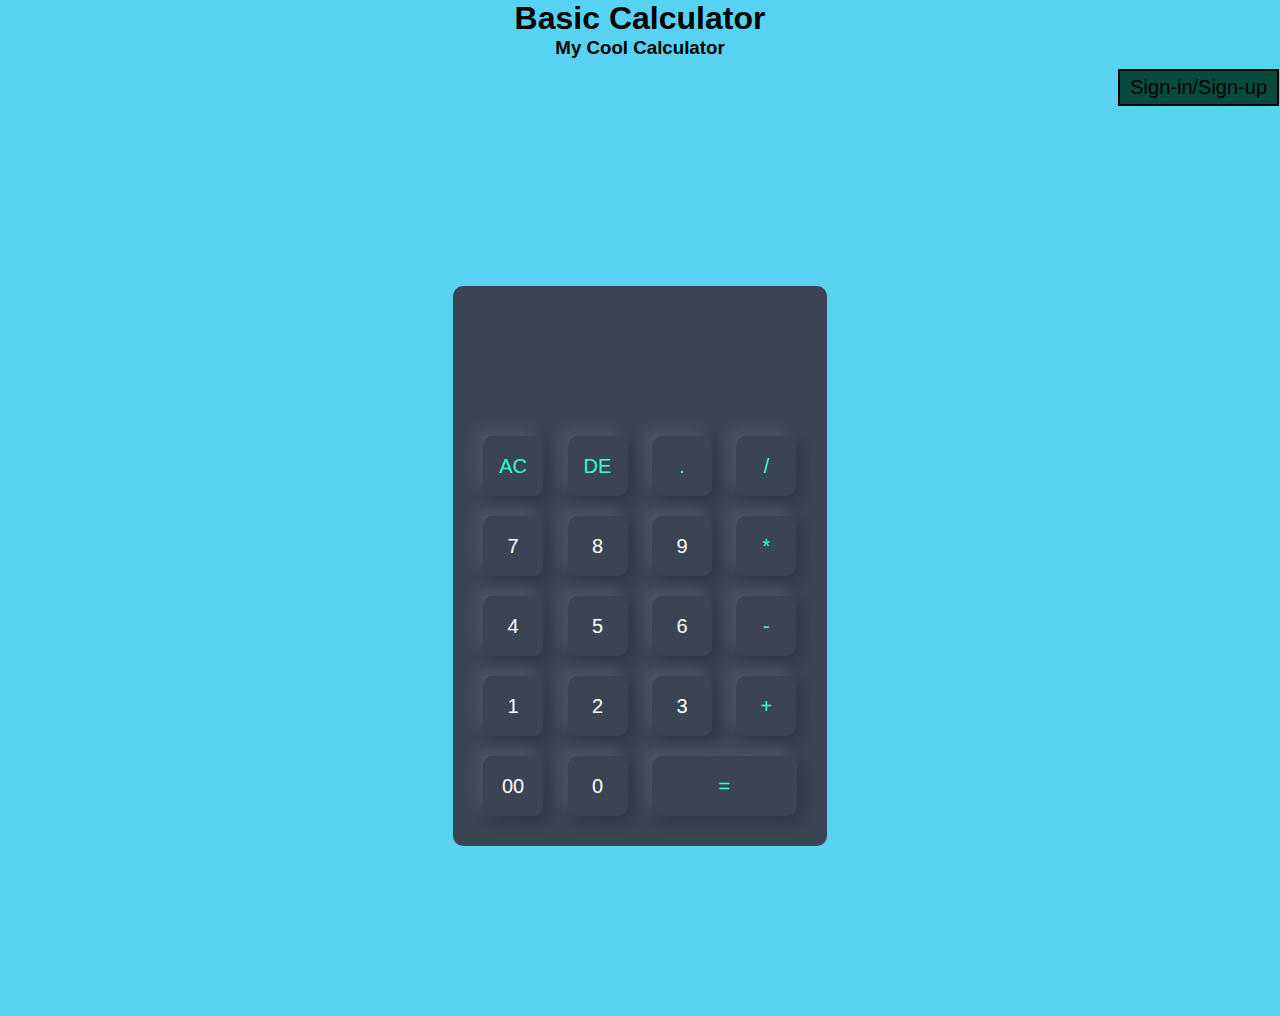
<file: index.html>
<!DOCTYPE html>
<html>
    <head>
        <meta name="viewport" content="width=device-width, initial-scale=1.0">
        <title >Calculator using HTML, CSS and Javascript</title>
        <link rel="stylesheet" href="style.css">
    </head>
    <body>
        <h1 style="color:black" align="center">Basic Calculator</h1>
        <h3 style="color: black" align= "center"> My Cool Calculator</h3>
    </body>
    <body>
        <div class="logcolor">
      <button class="GFG"
      onclick="window.location.href ='login.html'; ">
    Sign-in/Sign-up
    </button>
</div>
        <!--<div class="ddsmoothmenu">
            <ul>
                <li> 
                    <a style="font-weight:bold" href="login.html">Login</a>
                     
                </li> 
        <br>
                <li>
                    <a style="font-weight:bold" href="signup.html"> Signup</a>
                       <img src="Untitled34.jpg" alt="signup">
                </li>
            </ul>
        </div>
        </div>--></ul>
        </div>
       <div class="container">
        <div class="calculator">
            <form>
                <div class="display">
                    <input type="text" name="display">
                </div>
                <div>
                    <input type="button" value="AC" onclick="display.value = '' " class="operator">
                    <input type="button" value="DE" onclick="display.value =  display.value.toString().slice(0,-1)" class="operator">
                    <input type="button" value="." onclick="display.value += '.' " class="operator">
                    <input type="button" value="/" onclick="display.value += '/' " class="operator">
                </div>
                <div>
                    <input type="button" value="7" onclick="display.value += '7' ">
                    <input type="button" value="8" onclick="display.value += '8' ">
                    <input type="button" value="9" onclick="display.value += '9' ">
                    <input type="button" value="*" onclick="display.value += '*' " class="operator">
                </div>
                <div>
                    <input type="button" value="4" onclick="display.value += '4' ">
                    <input type="button" value="5" onclick="display.value += '5' ">
                    <input type="button" value="6" onclick="display.value += '6' ">
                    <input type="button" value="-" onclick="display.value += '-' " class="operator">
                </div>
                <div>
                    <input type="button" value="1" onclick="display.value += '1' ">
                    <input type="button" value="2" onclick="display.value += '2' ">
                    <input type="button" value="3" onclick="display.value += '3' ">
                    <input type="button" value="+" onclick="display.value += '+' " class="operator">
                </div>
                <div>
                    <input type="button" value="00" onclick="display.value += '00' ">
                    <input type="button" value="0" onclick="display.value += '0' ">
                    <input type="button" value="=" onclick="display.value = eval(display.value)" class="equal operator">
                </div>
            </form>
        </div>
       </div>
    </div>
</body>
       
    </body>
    </html>
</file>
<file: style.css>
*{
    margin: 0;
    padding: 0;
    font-family: 'poppins', sans-serif;
    box-sizing: border-box;
}
h1, h3{
    background-color: #57d2f1;
}
.logcolor{
    background-color: #57d2f1;
    text-align: right;
    align-items: center;
    justify-content: right;
}
.GFG{
    background-color: #064b3f;
    border: 2px solid black;
    color: black;
    padding: 5px 10px;
    text-align: center;
    align-items: center;
    justify-content: right;
    display: inline-block;
    font-size: 20px;
    margin: 10px 1px;
    cursor: pointer;
}
.ddsmoothmenu{
    height: 10%;
    width: 100%;
    background-color: #57d2f1;
    display: flex;
    align-items:center;
    justify-content: right;
}
.container{
    width: 100%;
    height: 100vh;
    background-color: #57d2f1;
    display: flex;
    align-items: center;
    justify-content: center;

}
.calculator{
    background: #3a4452;
    padding: 20px;
    border-radius: 10px;
}
.calculator form input{
    border: 0;
    outline: 0;
    width: 60px;
    height: 60px;
    border-radius: 10px;
    box-shadow: -8px -8px 15px rgba(255, 255, 255, 0.1),5px 5px 15px rgba(0, 0, 0, 0.2);
    background: transparent;
    font-size: 20px;
    color: #fff;
    cursor: pointer;
    margin: 10px;
}
form .display{
    display: flex;
    justify-content: flex-end;
    margin: 20px 0;
}
form .display input{
    text-align: right;
    flex: 1;
    font-size: 45px;
    box-shadow: none;
}
form input.equal{
    width: 145px;
}

form input.operator{
    color: #33ffd8;
}
</file>
